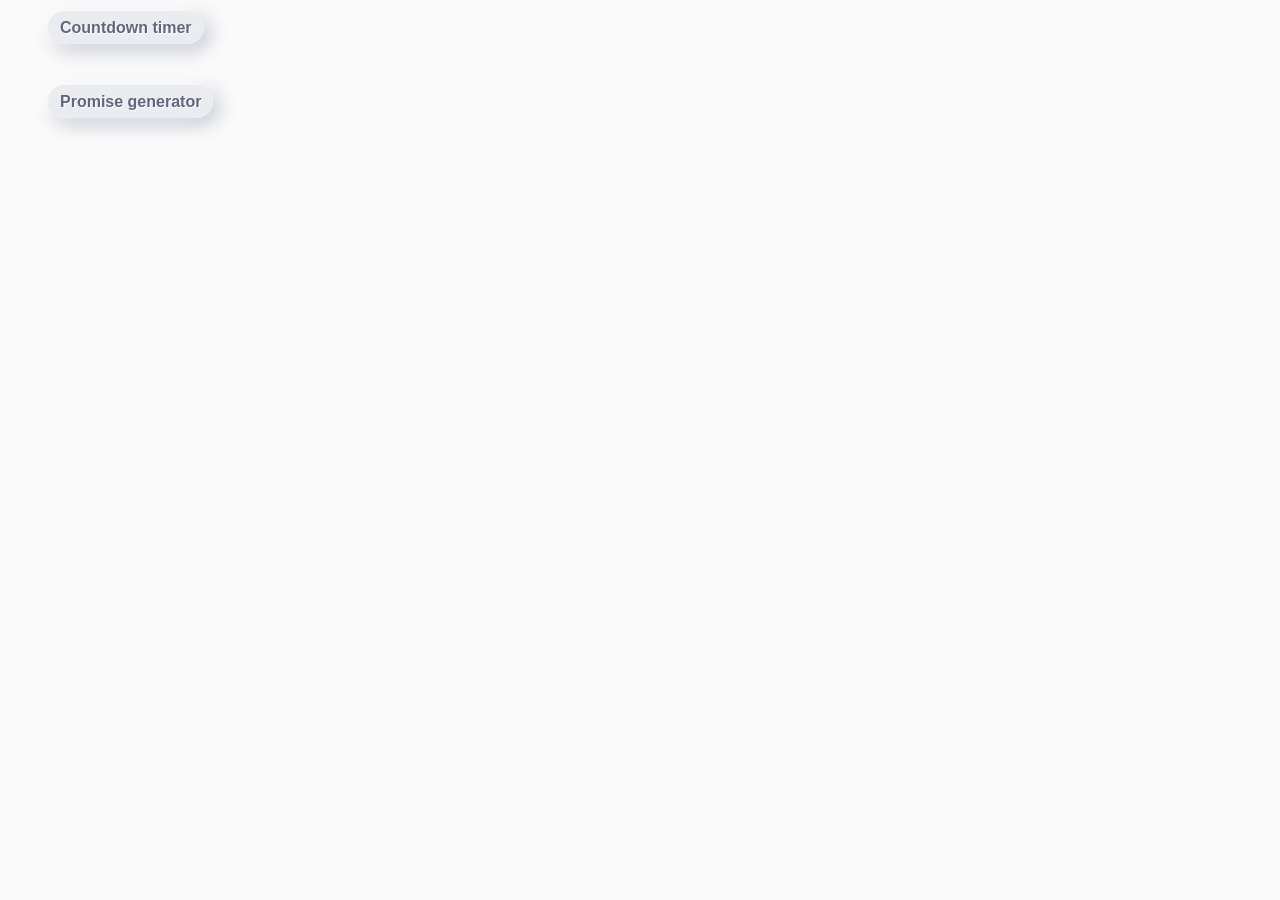
<file: src/index.html>
<!DOCTYPE html>
<html lang="en">

<head>
  <meta charset="UTF-8" />
  <meta name="viewport" content="width=device-width, initial-scale=1.0" />
  <title>GOIT-JS-HW-10</title>
  <link rel="stylesheet" href="./css/common.css" />
</head>

<body>
  <ul>
    <li class="main-item">
      <a class="main-link" href="./1-timer.html">Countdown timer</a>
    </li>
    <li class="main-item">
      <a class="main-link" href="./2-snackbar.html">Promise generator</a>
    </li>
  </ul>
</body>

</html>
</file>
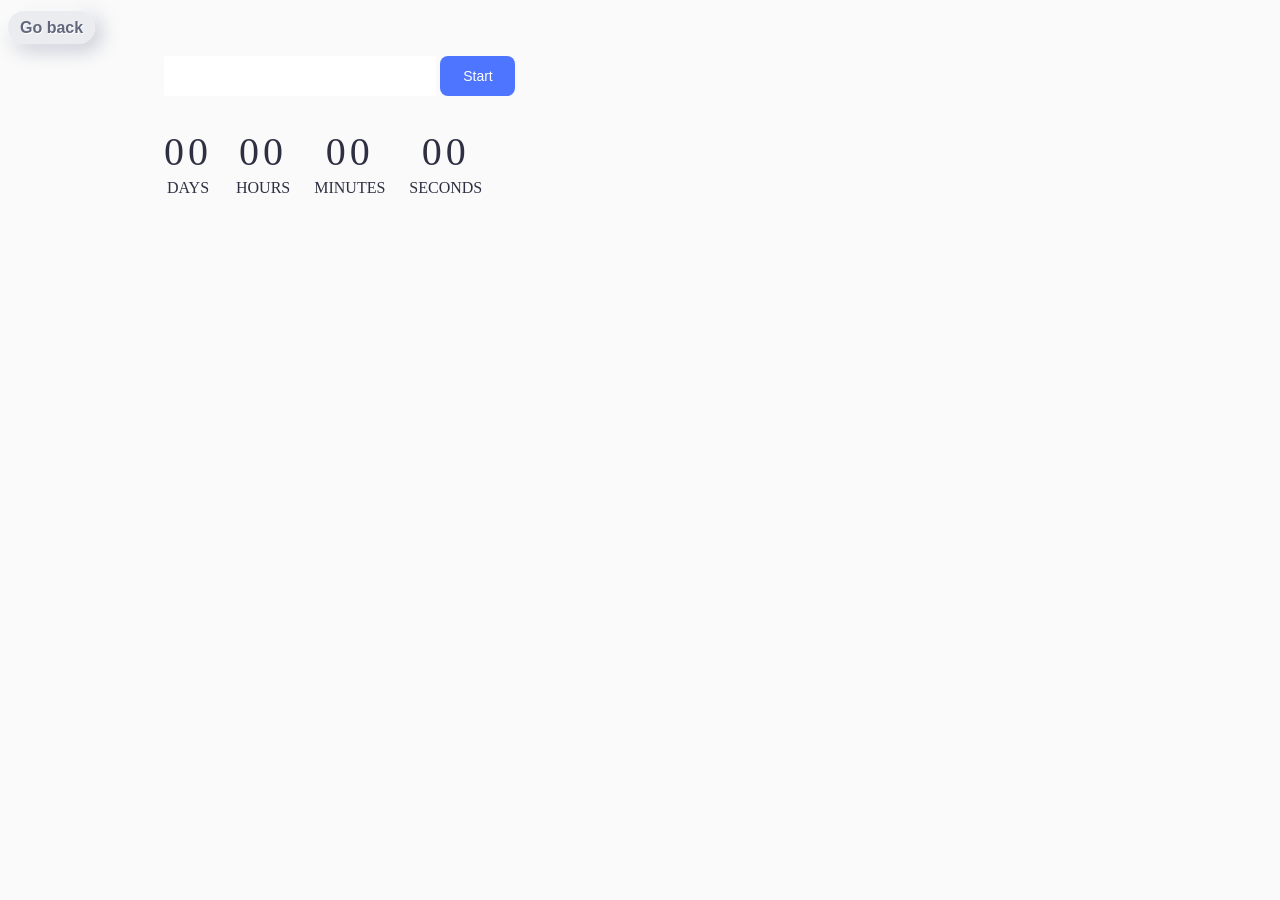
<file: src/1-timer.html>
<!DOCTYPE html>
<html lang="en">

<head>
  <meta charset="UTF-8" />
  <meta name="viewport" content="width=device-width, initial-scale=1.0" />
  <title>Countdown timer</title>
  <link rel="stylesheet" href="./css/common.css" />
</head>

<body>
  <p><a a class="main-link" href="./index.html">Go back</a></p>

  <input type="text" id="datetime-picker" />
  <button type="button" data-start>Start</button>

  <div class="timer">
    <div class="field">
      <span class="value" data-days>00</span>
      <span class="label">Days</span>
    </div>
    <div class="field">
      <span class="value" data-hours>00</span>
      <span class="label">Hours</span>
    </div>
    <div class="field">
      <span class="value" data-minutes>00</span>
      <span class="label">Minutes</span>
    </div>
    <div class="field">
      <span class="value" data-seconds>00</span>
      <span class="label">Seconds</span>
    </div>
  </div>

  <script src="./js/1-timer.js" type="module"></script>
</body>

</html>
</file>
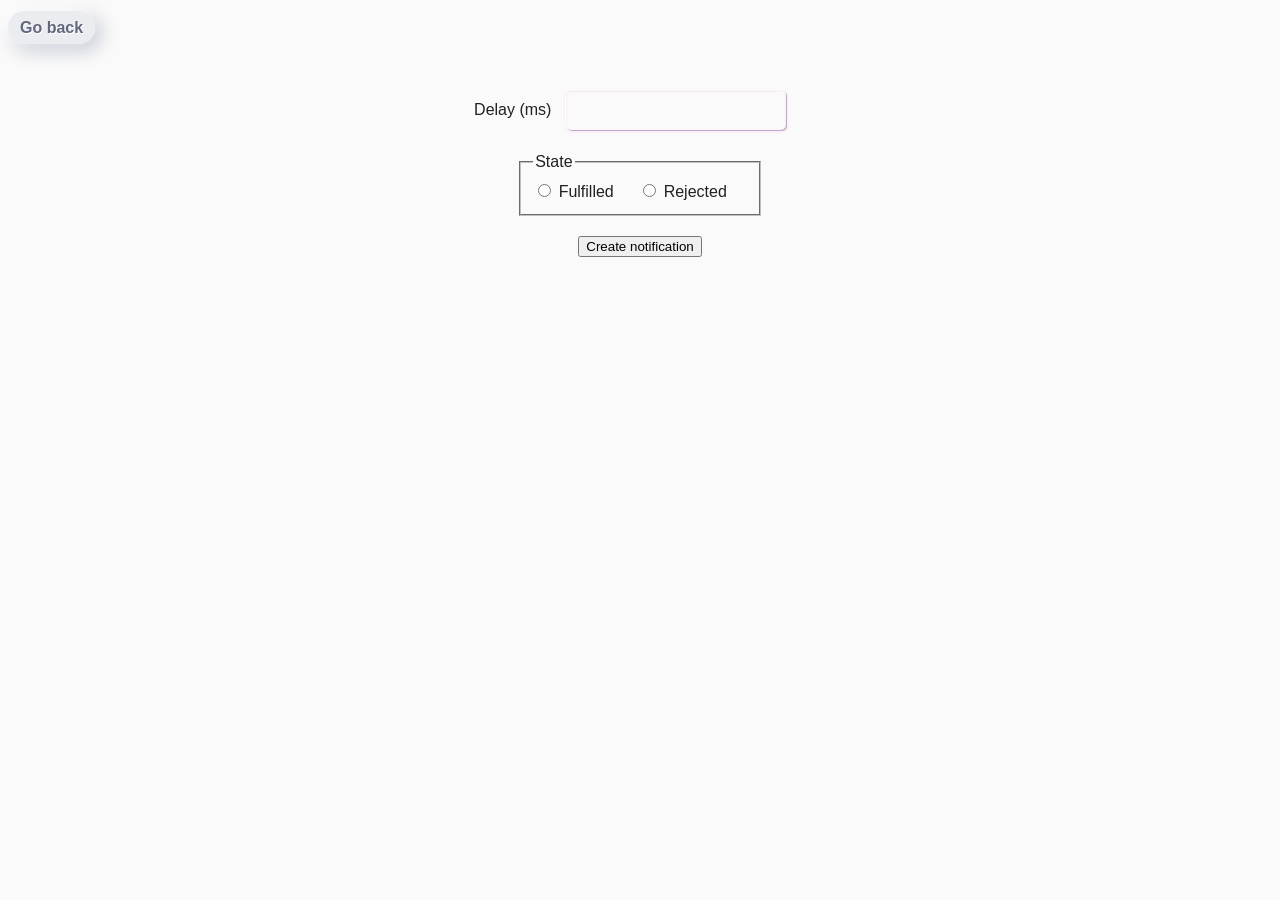
<file: src/2-snackbar.html>
<!DOCTYPE html>
<html lang="en">

<head>
  <meta charset="UTF-8" />
  <meta name="viewport" content="width=device-width, initial-scale=1.0" />
  <title>Promise generator</title>
  <link rel="stylesheet" href="./css/common.css" />
</head>

<body>
  <p><a a class="main-link" href="./index.html">Go back</a></p>

  <form class="form">
    <label>
      Delay (ms)
      <input type="number" name="delay" required />
    </label>
  
    <fieldset>
      <legend>State</legend>
      <label>
        <input type="radio" name="state" value="fulfilled" required />
        Fulfilled
      </label>
      <label>
        <input type="radio" name="state" value="rejected" required />
        Rejected
      </label>
    </fieldset>
  
    <button type="submit">Create notification</button>
    </form>

  <script src="./js/2-snackbar.js" type="module"></script>
</body>

</html>
</file>
<file: src/css/common.css>
* {
    box-sizing: border-box;
}

body {
    font-family: -apple-system, BlinkMacSystemFont, 'Segoe UI', Roboto,
        Oxygen-Sans, Ubuntu, Cantarell, 'Helvetica Neue', sans-serif;
    -webkit-font-smoothing: antialiased;
    -moz-osx-font-smoothing: grayscale;
    background-color: #fafafa;
    color: #212121;
    line-height: 1.5;
}

img {
    display: block;
    max-width: 100%;
}

input#datetime-picker {
    margin-left: 156px;
    padding: 16px 8px;
    width: 272px;
    height: 40px;
    border: 1px black;
    border-radius: 4px;
    background: #f1ebe5;
    font-family: Montserrat;
    font-weight: 400;
    font-style: Regular;
    font-size: 16px;
    line-height: 1.5;
    letter-spacing: 4px;
    color: #2E2F42;
    background-color: #ffffff;
}

input#datetime-picker[disabled] {
    color: #ab803c;
}

button[data-start],
button[data-stop] {
    display: inline-block;
    width: 75px;
    height: 40px;
    border-radius: 8px;
    border: none;
    font-size: 14px;
    cursor: pointer;
    color: #ffffff;
    background-color: #4E75FF;
}

button[data-start]:hover,
button[data-stop]:hover {
    color: #ffffff;
    background-color: #6C8CFF;
}

button[data-start]:disabled,
button[data-stop]:disabled {
    color: #989898;
    background-color: #CFCFCF;
}

@keyframes waves {
    0% {
        transform: scale(0.6);
        opacity: 0.5;
    }

    50% {
        opacity: 1;
    }

    100% {
        transform: scale(1);
        opacity: 1;
    }
}

button:active {
    position: relative;
    top: 3px;
}

.timer {
    display: flex;
    margin-top: 32px;
    margin-left: 156px;
}

.field {
    display: flex;
    flex-direction: column;
    margin-right: 24px;
}

.value {
    font-family: Montserrat;
    font-size: 40px;
    font-weight: 400;
    text-align: center;
    letter-spacing: 4px;
    line-height: 1.2;
    color: #2E2F42;
}

.label {
    font-family: Montserrat;
    text-align: center;
    font-size: 16px;
    font-weight: 400;
    line-height: 1.5;
    letter-spacing: 0;
    text-transform: uppercase;
    color: #2E2F42;
}

.flatpickr-months {
    background-color: antiquewhite;
}

span.flatpickr-day.selected,
span.flatpickr-day.selected:hover {
    background-color: #ff0505;
    border-color: #ff0505;
    color: #ffffff;
}

.flatpickr-day.today.selected {
    background: antiquewhite;
    border-color: #ff0505;
    color: #ab803c;
}

.flatpickr-time input.flatpickr-hour.selected,
.flatpickr-time input.flatpickr-hour,
.flatpickr-time input.flatpickr-minute,
.flatpickr-time input.flatpickr-second {
    font-weight: 400;
    color: #ff0505;
}

.form {
    display: flex;
    flex-direction: column;
    align-items: center;
    gap: 20px;
    margin: 50px;
}

label {
    margin-right: 20px;
}

label span {
    color: #f7eff4;
    text-transform: uppercase;
    text-shadow: 1.1px 1px 0px #c2a8cd, -1.1px -1px 0px #ffffff;
    font-size: 16px;
    font-weight: 600;
}

input[type='number'] {
    margin-left: 10px;
    padding: 10px;
    width: 220px;
    height: 40px;

    border: 0;
    outline: 0;
    border-radius: 5px;

    background-color: transparent;
    color: #ff0505;
    box-shadow: 1px 1px 0px #c2a8cd, -1px -1px 0px #ffffff;
    filter: drop-shadow(0px 1px 1px rgb(247, 216, 236));
    -webkit-filter: drop-shadow(0px 1px 1px rgb(247, 216, 236));

    font-size: 16px;
    transition: box-shadow 0.2s ease-in-out;
}

input[type='number']::placeholder {
    color: #e2c8f5;
}

input[type='number']:focus {
    box-shadow: inset 1px 1px 2px #fff, inset -1px -1px 2px #e7d1f2;
}

ul {
    list-style: none;
}

.main-item {
    margin-bottom: 50px;
}

.main-link {
    margin-bottom: 20px;
    text-decoration: none;

    max-width: 150px;
    padding: 8px 12px;

    border: 0;
    outline: 0;
    border-radius: 320px;

    background-color: #ebecf0;
    text-shadow: 1px 1px 0 #fff;

    font-size: 16px;
    font: inherit;
    font-weight: bold;

    color: #61677c;
    box-shadow: -5px -5px 20px #fff, 5px 5px 20px #babecc;
    transition: all 0.2s ease-in-out;
    cursor: pointer;
}

.main-link:hover {
    box-shadow: -2px -2px 5px #fff, 2px 2px 5px #babecc;
}

.main-link:active {
    box-shadow: inset 1px 1px 2px #babecc, inset -1px -1px 2px #fff; }
</file>
